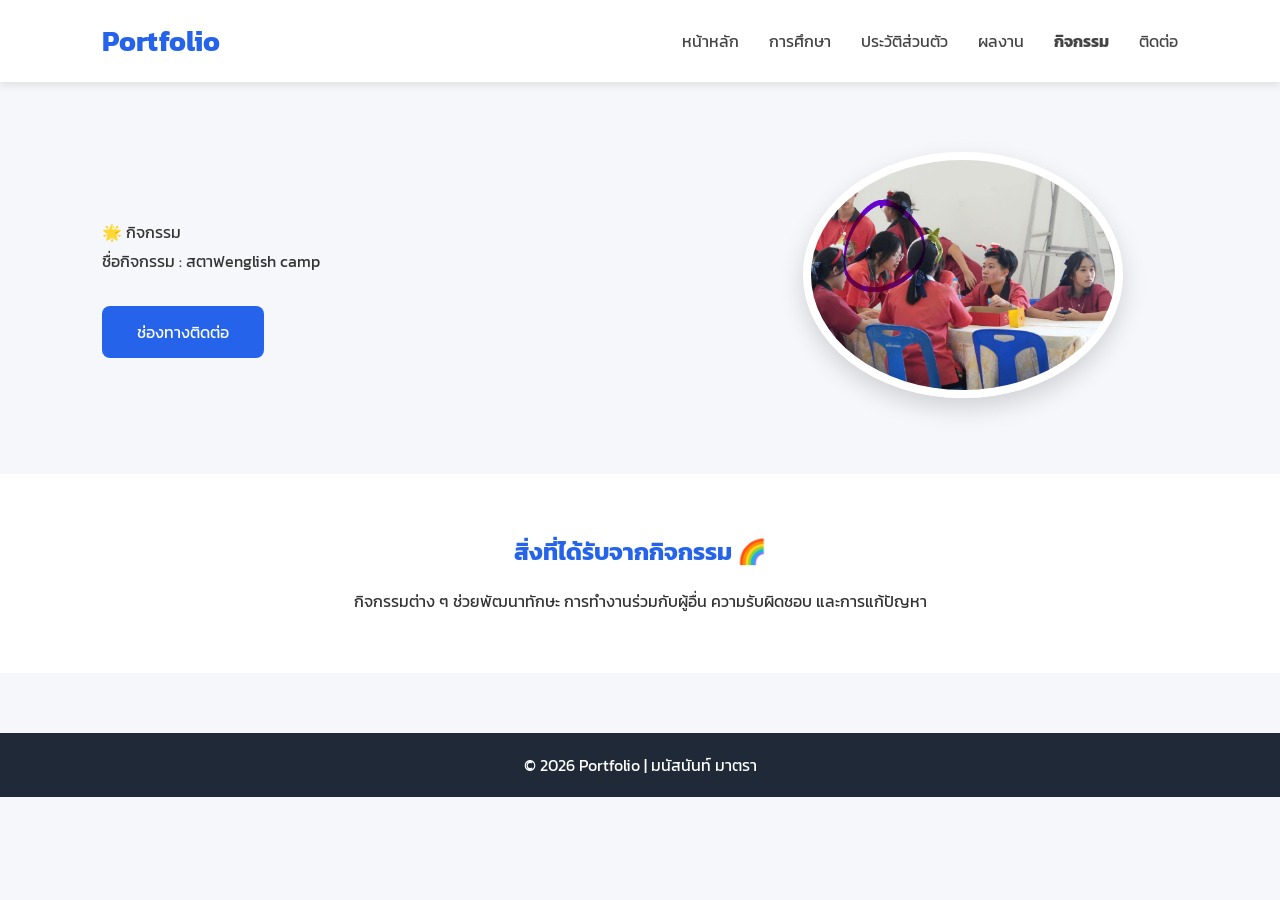
<file: activities.html>
<!DOCTYPE html>
<html lang="th">

<head>

<meta charset="UTF-8">
<meta name="viewport" content="width=device-width, initial-scale=1.0">

<title>Portfolio | กิจกรรม</title>

<link rel="stylesheet" href="css/style.css">

<link href="https://fonts.googleapis.com/css2?family=Kanit:wght@300;400;500;700&display=swap" rel="stylesheet">

</head>


<body>


<header>

<nav class="navbar">

<div class="logo">
Portfolio
</div>


<ul class="menu">

<li><a href="index.html">หน้าหลัก</a></li>

<li><a href="education.html">การศึกษา</a></li>

<li><a href="personal.html">ประวัติส่วนตัว</a></li>

<li><a href="award.html">ผลงาน</a></li>

<li><a href="activities.html" class="active">กิจกรรม</a></li>

<li><a href="contact.html">ติดต่อ</a></li>

</ul>

</nav>

</header>



<section class="hero">


<div class="hero-text">


<p>

🌟 กิจกรรม <br>
ชื่อกิจกรรม : สตาฟenglish camp<br>





</p>


<a href="contact.html" class="btn">
ช่องทางติดต่อ
</a>


</div>


<div class="hero-image">

<img src="image/activities.jpg" alt="Activity">

</div>


</section>



<section class="about">

<h2>
สิ่งที่ได้รับจากกิจกรรม 🌈
</h2>


<p>

กิจกรรมต่าง ๆ ช่วยพัฒนาทักษะ
การทำงานร่วมกับผู้อื่น
ความรับผิดชอบ และการแก้ปัญหา

</p>


</section>



<footer>

<p>
© 2026 Portfolio | มนัสนันท์ มาตรา
</p>

</footer>


</body>

</html>
</file>
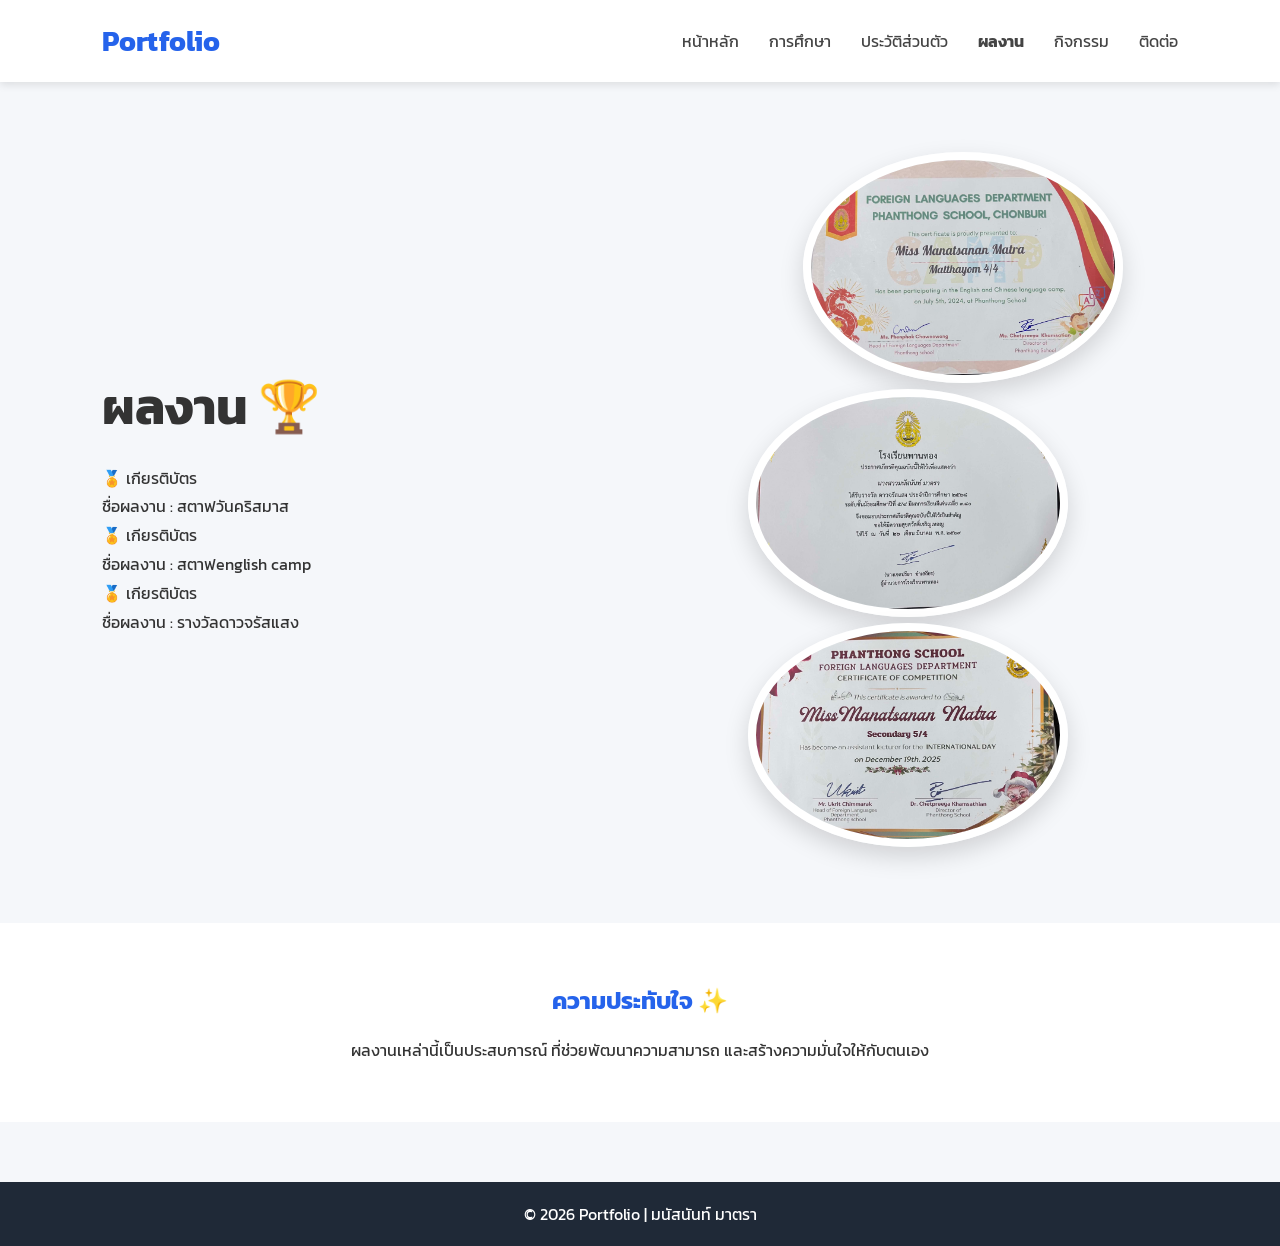
<file: award.html>
<!DOCTYPE html>
<html lang="th">

<head>

<meta charset="UTF-8">
<meta name="viewport" content="width=device-width, initial-scale=1.0">

<title>Portfolio | ผลงาน</title>

<link rel="stylesheet" href="css/style.css">

<link href="https://fonts.googleapis.com/css2?family=Kanit:wght@300;400;500;700&display=swap" rel="stylesheet">

</head>


<body>


<header>

<nav class="navbar">

<div class="logo">
Portfolio
</div>


<ul class="menu">

<li><a href="index.html">หน้าหลัก</a></li>

<li><a href="education.html">การศึกษา</a></li>

<li><a href="personal.html">ประวัติส่วนตัว</a></li>

<li><a href="award.html" class="active">ผลงาน</a></li>

<li><a href="activities.html">กิจกรรม</a></li>

<li><a href="contact.html">ติดต่อ</a></li>

</ul>

</nav>

</header>



<section class="hero">


<div class="hero-text">


<h1>
ผลงาน 🏆
</h1>

<p>


  🏅 เกียรติบัตร<br>
ชื่อผลงาน : สตาฟวันคริสมาส<br>




  🏅 เกียรติบัตร<br>
ชื่อผลงาน : สตาฟenglish camp<br>




  🏅 เกียรติบัตร<br>
ชื่อผลงาน : รางวัลดาวจรัสแสง<br>

</p>

</div>


<div class="hero-image">

<img src="image/award1.jpg" alt="Award">

<div class="hero-image">

<img src="image/award2.jpg" alt="Award">

<div class="hero-image">

<img src="image/award3.jpg" alt="Award">
  
  
</div>


</section>



<section class="about">

<h2>
ความประทับใจ ✨
</h2>


<p>

ผลงานเหล่านี้เป็นประสบการณ์
ที่ช่วยพัฒนาความสามารถ
และสร้างความมั่นใจให้กับตนเอง

</p>


</section>



<footer>

<p>
© 2026 Portfolio | มนัสนันท์ มาตรา
</p>

</footer>


</body>

</html>
</file>
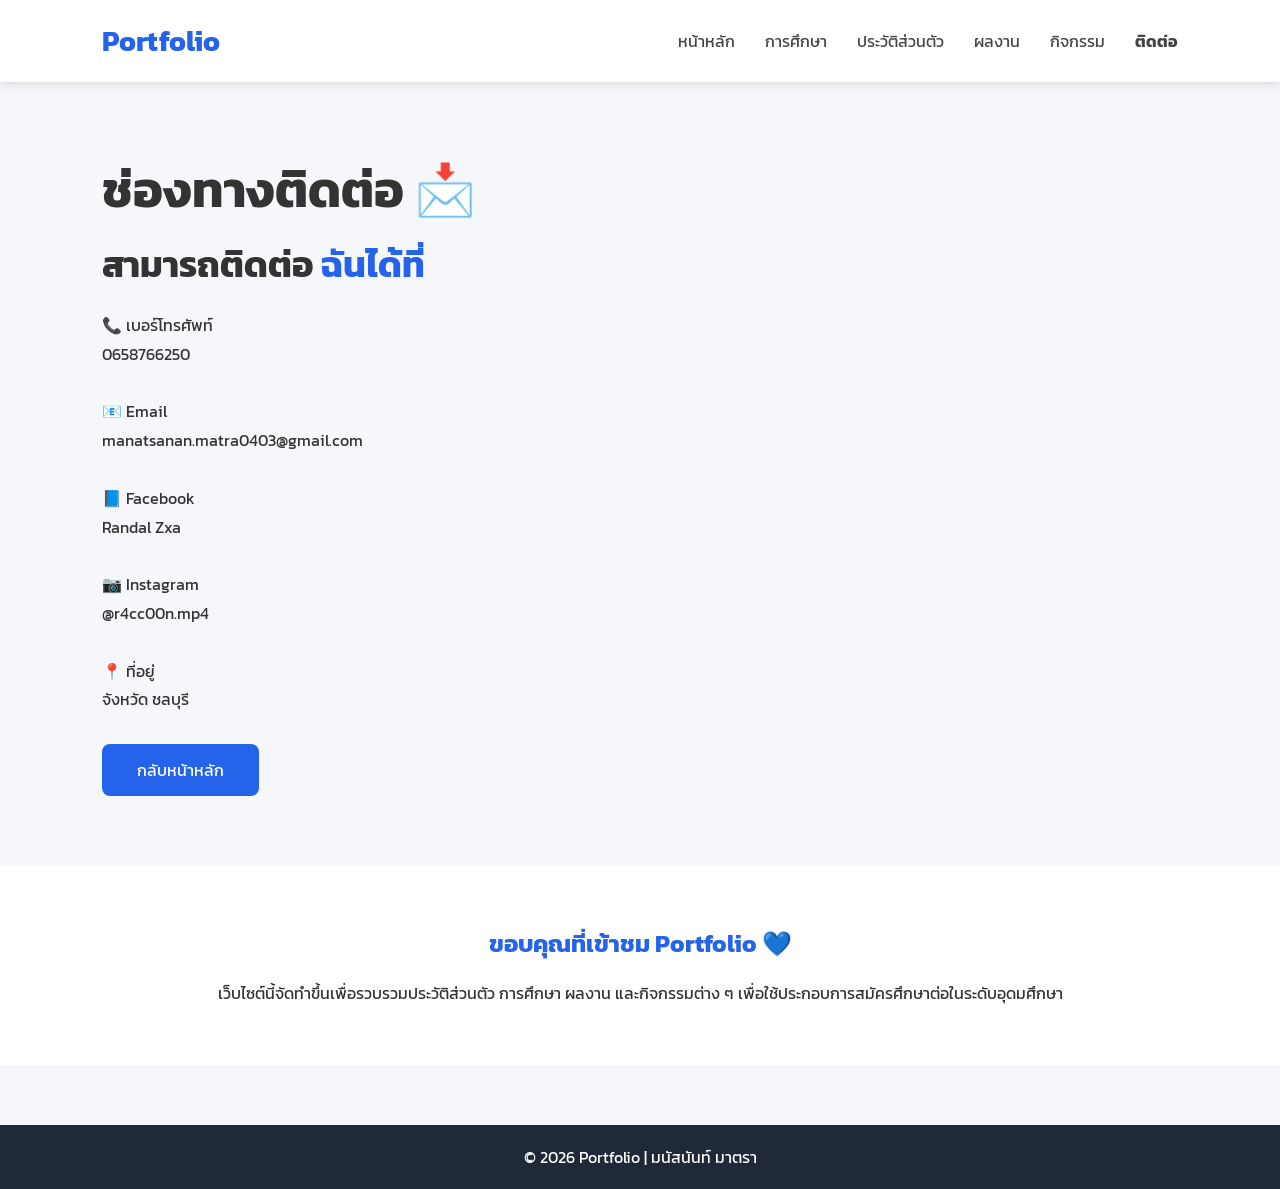
<file: contact.html>
<!DOCTYPE html>
<html lang="th">

<head>

<meta charset="UTF-8">
<meta name="viewport" content="width=device-width, initial-scale=1.0">

<title>Portfolio | ติดต่อ</title>

<link rel="stylesheet" href="css/style.css">

<link href="https://fonts.googleapis.com/css2?family=Kanit:wght@300;400;500;700&display=swap" rel="stylesheet">

</head>


<body>


<!-- Navigation -->

<header>

<nav class="navbar">

<div class="logo">
Portfolio
</div>


<ul class="menu">

<li><a href="index.html">หน้าหลัก</a></li>

<li><a href="education.html">การศึกษา</a></li>

<li><a href="personal.html">ประวัติส่วนตัว</a></li>

<li><a href="award.html">ผลงาน</a></li>

<li><a href="activities.html">กิจกรรม</a></li>

<li><a href="contact.html" class="active">ติดต่อ</a></li>

</ul>

</nav>

</header>



<!-- Contact Section -->

<section class="hero">


<div class="hero-text">


<h1>
ช่องทางติดต่อ 📩
</h1>


<h2>
สามารถติดต่อ <span>ฉันได้ที่</span>
</h2>


<p>


📞 เบอร์โทรศัพท์  
<br>
0658766250

<br><br>


📧 Email  
<br>
manatsanan.matra0403@gmail.com

<br><br>


📘 Facebook  
<br>
Randal Zxa

<br><br>


📷 Instagram  
<br>
@r4cc00n.mp4

<br><br>


📍 ที่อยู่  
<br>
จังหวัด ชลบุรี

</p>



<a href="index.html" class="btn">
กลับหน้าหลัก
</a>



</div>





</div>


</section>




<section class="about">


<h2>
ขอบคุณที่เข้าชม Portfolio 💙
</h2>


<p>

เว็บไซต์นี้จัดทำขึ้นเพื่อรวบรวมประวัติส่วนตัว
การศึกษา ผลงาน และกิจกรรมต่าง ๆ
เพื่อใช้ประกอบการสมัครศึกษาต่อในระดับอุดมศึกษา

</p>


</section>



<footer>

<p>
© 2026 Portfolio | มนัสนันท์ มาตรา
</p>

</footer>



</body>

</html>
</file>
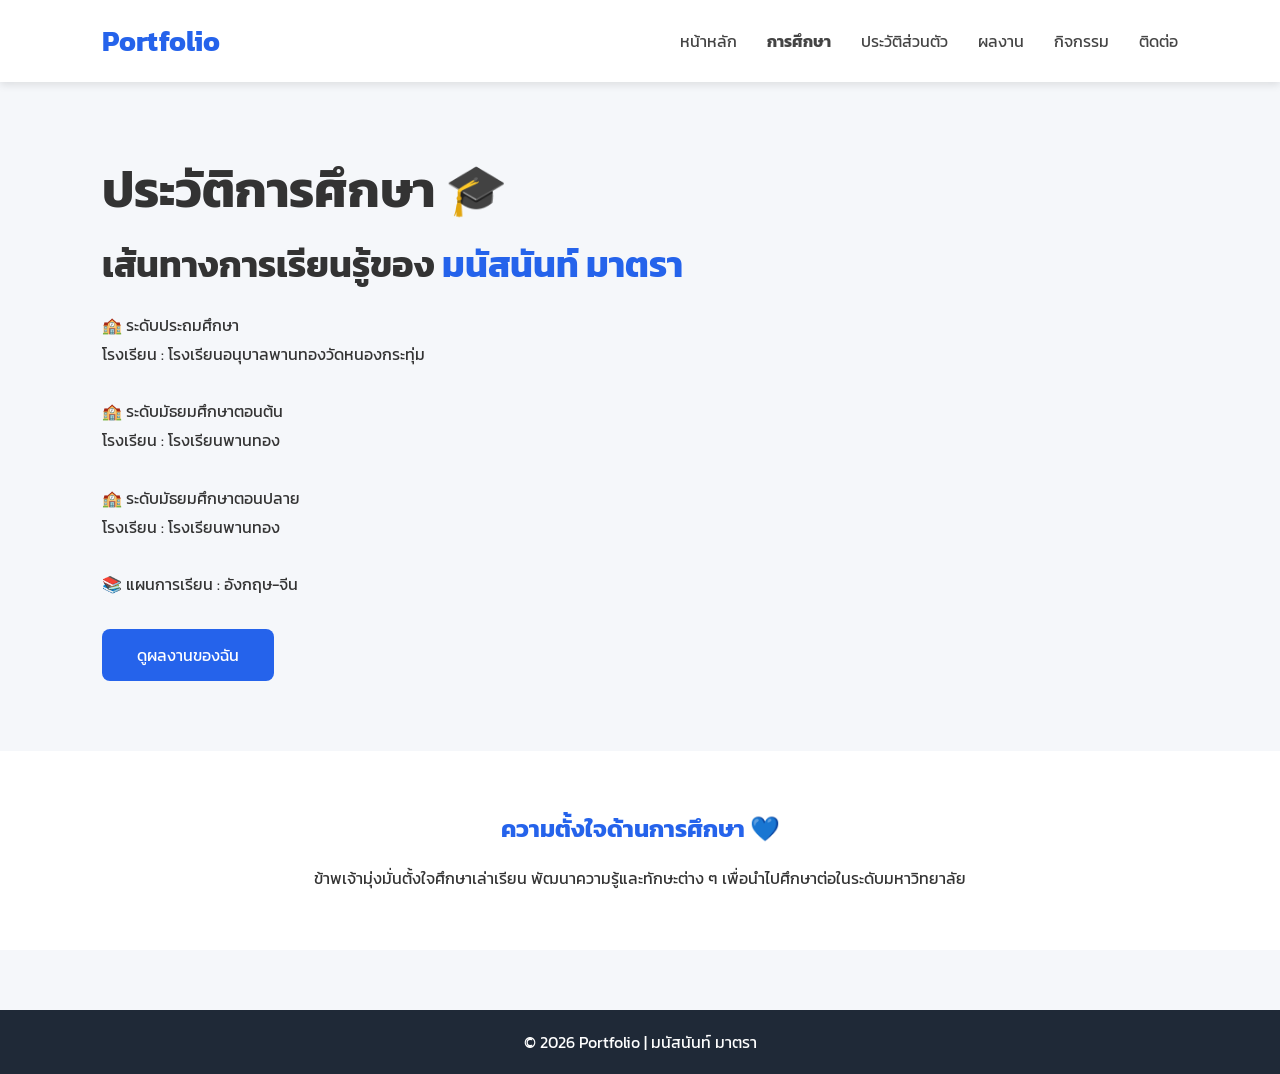
<file: education.html>
<!DOCTYPE html>
<html lang="th">

<head>

<meta charset="UTF-8">
<meta name="viewport" content="width=device-width, initial-scale=1.0">

<title>Portfolio | ประวัติการศึกษา</title>

<link rel="stylesheet" href="css/style.css">

<link href="https://fonts.googleapis.com/css2?family=Kanit:wght@300;400;500;700&display=swap" rel="stylesheet">

</head>


<body>


<header>

<nav class="navbar">

<div class="logo">
Portfolio
</div>


<ul class="menu">

<li><a href="index.html">หน้าหลัก</a></li>

<li><a href="education.html" class="active">การศึกษา</a></li>

<li><a href="personal.html">ประวัติส่วนตัว</a></li>

<li><a href="award.html">ผลงาน</a></li>

<li><a href="activities.html">กิจกรรม</a></li>

<li><a href="contact.html">ติดต่อ</a></li>

</ul>

</nav>

</header>



<section class="hero">


<div class="hero-text">


<h1>
ประวัติการศึกษา 🎓
</h1>


<h2>
เส้นทางการเรียนรู้ของ <span>มนัสนันท์ มาตรา</span>
</h2>


<p>

🏫 ระดับประถมศึกษา<br>
โรงเรียน : โรงเรียนอนุบาลพานทองวัดหนองกระทุ่ม<br><br>


🏫 ระดับมัธยมศึกษาตอนต้น<br>
โรงเรียน : โรงเรียนพานทอง<br><br>


🏫 ระดับมัธยมศึกษาตอนปลาย<br>
โรงเรียน : โรงเรียนพานทอง<br><br>


📚 แผนการเรียน : อังกฤษ-จีน

</p>


<a href="award.html" class="btn">
ดูผลงานของฉัน
</a>


</div>


</div>


</section>



<section class="about">

<h2>
ความตั้งใจด้านการศึกษา 💙
</h2>

<p>

ข้าพเจ้ามุ่งมั่นตั้งใจศึกษาเล่าเรียน
พัฒนาความรู้และทักษะต่าง ๆ
เพื่อนำไปศึกษาต่อในระดับมหาวิทยาลัย

</p>


</section>



<footer>

<p>
© 2026 Portfolio | มนัสนันท์ มาตรา
</p>

</footer>


</body>

</html>
</file>
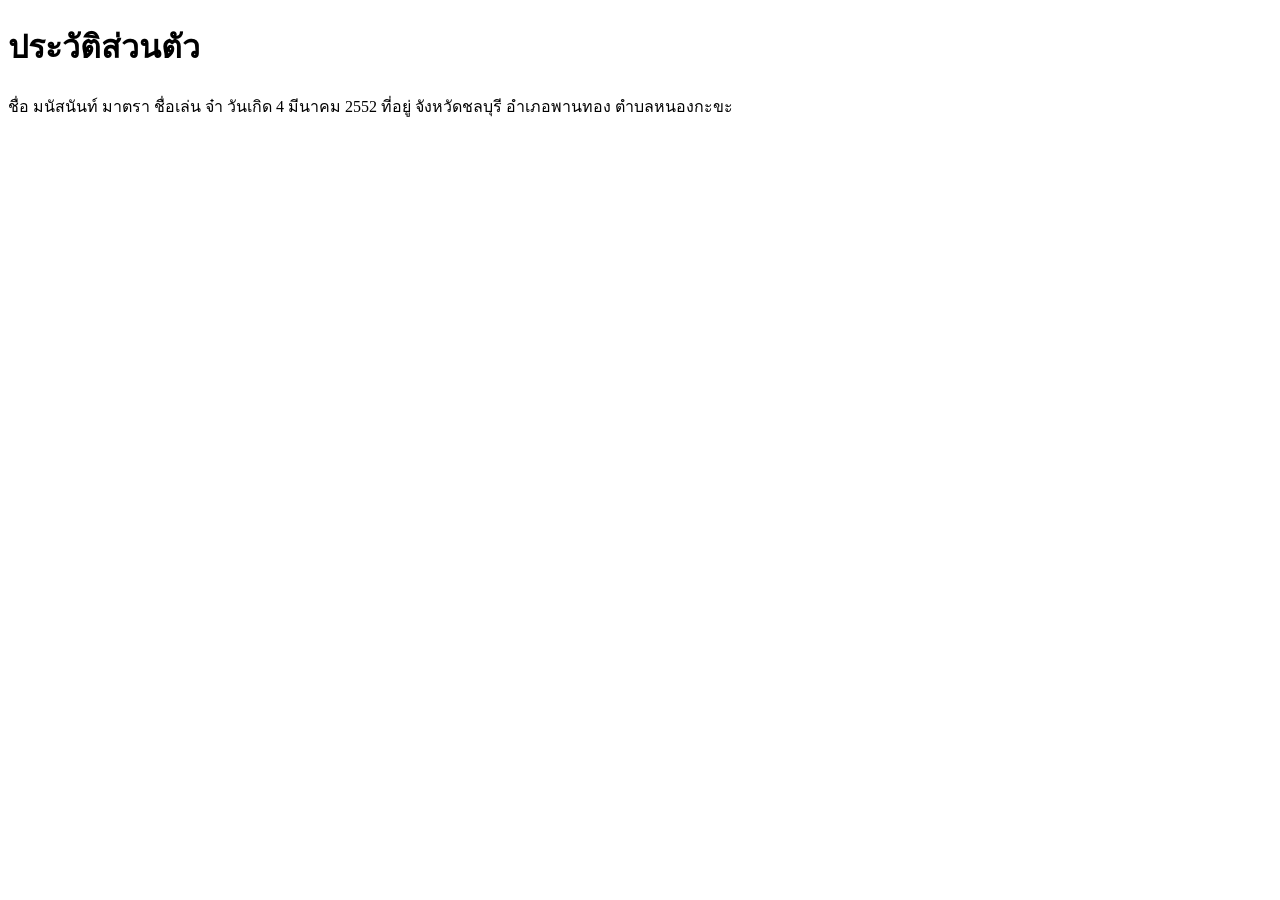
<file: persanol.html>
<!DOCTYPE html>
<html>
<head>
    <title>Portfolio ครูชมพูนุท</title>
</head>
<body>
<h1>ประวัติส่วนตัว</h1>
<p>
  ชื่อ มนัสนันท์ มาตรา
  ชื่อเล่น จ๋า
  วันเกิด 4 มีนาคม 2552
  ที่อยู่ จังหวัดชลบุรี อำเภอพานทอง ตำบลหนองกะขะ
<p>
  
</body>
</html>
</file>
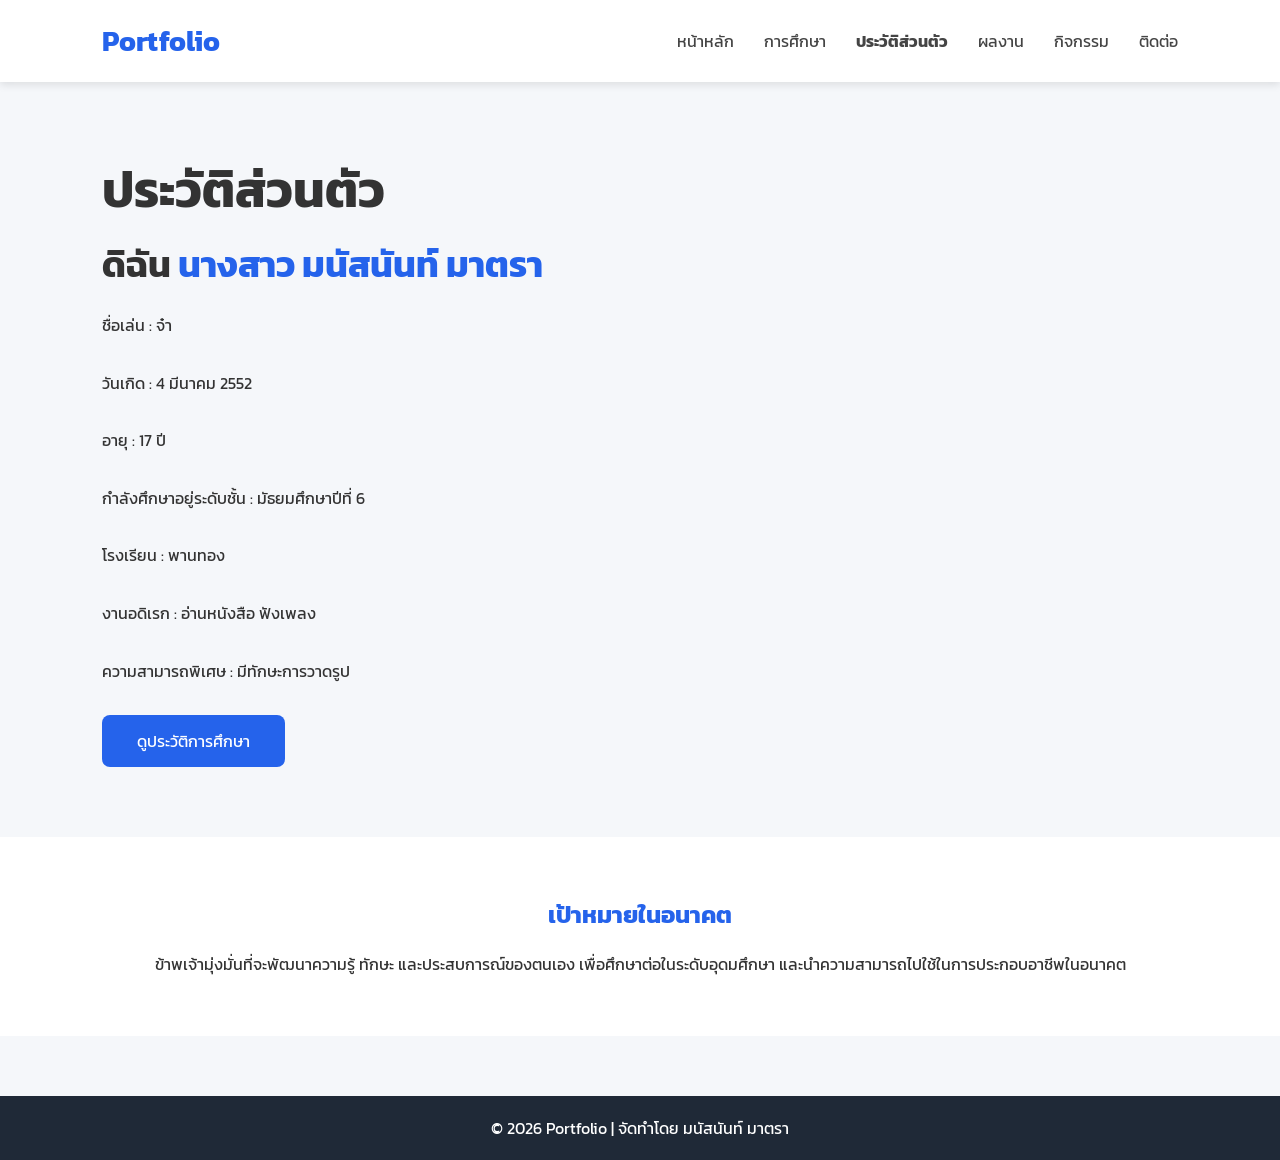
<file: personal.html>
<!DOCTYPE html>
<html lang="th">

<head>

    <meta charset="UTF-8">
    <meta name="viewport" content="width=device-width, initial-scale=1.0">

    <title>Portfolio | ประวัติส่วนตัว</title>

    <link rel="stylesheet" href="css/style.css">

    <link rel="preconnect" href="https://fonts.googleapis.com">
    <link href="https://fonts.googleapis.com/css2?family=Kanit:wght@300;400;500;700&display=swap" rel="stylesheet">

</head>


<body>


<!-- Navigation -->
<header>

<nav class="navbar">

    <div class="logo">
        Portfolio
    </div>


    <ul class="menu">

        <li><a href="index.html">หน้าหลัก</a></li>

        <li><a href="education.html">การศึกษา</a></li>

        <li><a href="personal.html" class="active">ประวัติส่วนตัว</a></li>

        <li><a href="award.html">ผลงาน</a></li>

        <li><a href="activities.html">กิจกรรม</a></li>

        <li><a href="contact.html">ติดต่อ</a></li>

    </ul>

</nav>

</header>



<!-- Personal Section -->

<section class="hero">


<div class="hero-text">


<h1>
ประวัติส่วนตัว
</h1>


<h2>
ดิฉัน <span>นางสาว มนัสนันท์ มาตรา</span>
</h2>


<p>

ชื่อเล่น : จ๋า <br><br>

วันเกิด : 4 มีนาคม 2552 <br><br>

อายุ : 17 ปี <br><br>

กำลังศึกษาอยู่ระดับชั้น : มัธยมศึกษาปีที่ 6 <br><br>

โรงเรียน : พานทอง <br><br>

งานอดิเรก : อ่านหนังสือ ฟังเพลง <br><br>

ความสามารถพิเศษ : มีทักษะการวาดรูป

</p>


<a href="education.html" class="btn">
ดูประวัติการศึกษา
</a>


</div>



</div>


</section>




<!-- About -->


<section class="about">


<h2>
เป้าหมายในอนาคต
</h2>


<p>

ข้าพเจ้ามุ่งมั่นที่จะพัฒนาความรู้
ทักษะ และประสบการณ์ของตนเอง
เพื่อศึกษาต่อในระดับอุดมศึกษา
และนำความสามารถไปใช้ในการประกอบอาชีพในอนาคต

</p>


</section>



<footer>

<p>
© 2026 Portfolio | จัดทำโดย มนัสนันท์ มาตรา
</p>

</footer>



</body>

</html>
</file>
<file: css/style.css>
*{
    margin:0;
    padding:0;
    box-sizing:border-box;
    font-family:'Kanit',sans-serif;
}

body{
    background:#f5f7fa;
    color:#333;
}

/* Navbar */

.navbar{

    display:flex;
    justify-content:space-between;
    align-items:center;

    padding:20px 8%;

    background:white;

    box-shadow:0 3px 8px rgba(0,0,0,.1);

}

.logo{

    font-size:28px;
    font-weight:bold;

    color:#2563eb;

}

.menu{

    display:flex;

    list-style:none;

}

.menu li{

    margin-left:30px;

}

.menu a{

    text-decoration:none;

    color:#444;

    transition:.3s;

}

.menu a:hover{

    color:#2563eb;

}

.active{

    color:#2563eb;

    font-weight:bold;

}

/* Hero */

.hero{

    display:flex;

    justify-content:space-between;

    align-items:center;

    padding:70px 8%;

}

.hero-text{

    width:55%;

}

.hero-text h1{

    font-size:50px;

}

.hero-text h2{

    margin-top:10px;

    font-size:36px;

}

.hero-text span{

    color:#2563eb;

}

.hero-text p{

    margin-top:20px;

    line-height:1.8;

}

.btn{

    display:inline-block;

    margin-top:30px;

    background:#2563eb;

    color:white;

    padding:14px 35px;

    border-radius:8px;

    text-decoration:none;

    transition:.3s;

}

.btn:hover{

    background:#1d4ed8;

}

.hero-image{

    width:40%;

    text-align:center;

}

.hero-image img{

    width:320px;

    border-radius:50%;

    border:8px solid white;

    box-shadow:0 10px 25px rgba(0,0,0,.15);

}

/* About */

.about{

    background:white;

    padding:60px 10%;

    text-align:center;

}

.about h2{

    color:#2563eb;

    margin-bottom:20px;

}

/* Footer */

footer{

    margin-top:60px;

    background:#1f2937;

    color:white;

    text-align:center;

    padding:20px;

}

/* Responsive */

@media(max-width:900px){

.hero{

    flex-direction:column-reverse;

    text-align:center;

}

.hero-text{

    width:100%;

}

.hero-image{

    width:100%;

    margin-bottom:40px;

}

.menu{

    display:none;

}

}
</file>
